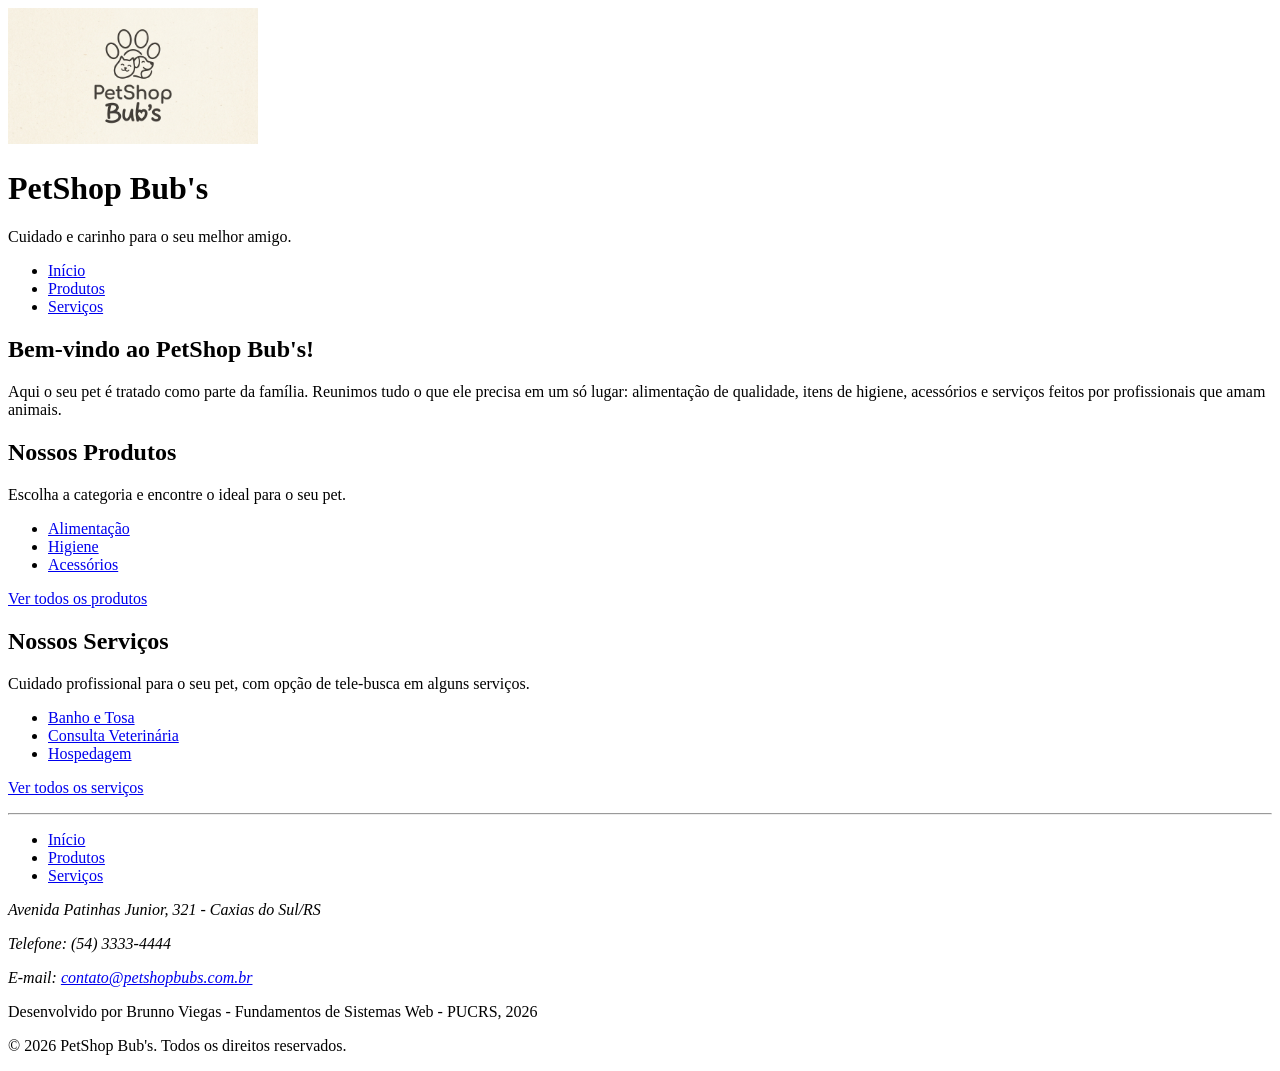
<file: Projeto 1 PetShop - Brunno Viegas/index.html>
<!DOCTYPE html>
<html lang="en">

<head>
    <meta charset="UTF-8">
    <!-- <meta name="viewport" content="width=device-width, initial-scale=1.0"> -->
    <title>Página inicial - PetShop Bub's</title>
</head>

<body>
    <header>
        <img src="img/logo_petshop_bubs.jfif" width="250" alt="Logo PetShop Bubs">
        <h1>PetShop Bub's</h1>
        <p>Cuidado e carinho para o seu melhor amigo.</p>

        <nav>
            <ul>
                <li><a href="index.html">Início</a></li>
                <li><a href="produtos.html">Produtos</a></li>
                <li><a href="servicos.html">Serviços</a></li>
            </ul>
        </nav>
    </header>

    <main>
        <section>
            <h2>Bem-vindo ao PetShop Bub's!</h2>
            <p>
                Aqui o seu pet é tratado como parte da família. Reunimos
                tudo o que ele precisa em um só lugar: alimentação de
                qualidade, itens de higiene, acessórios e serviços feitos
                por profissionais que amam animais.
            </p>
        </section>

        <section>
            <h2>Nossos Produtos</h2>
            <p>
                Escolha a categoria e encontre o ideal para o seu pet.
            </p>
            <ul>
                <li><a href="produtos.html#alimentacao">Alimentação</a></li>
                <li><a href="produtos.html#higiene">Higiene</a></li>
                <li><a href="produtos.html#acessorios">Acessórios</a></li>
            </ul>
            <p><a href="produtos.html">Ver todos os produtos</a></p>
        </section>

        <section>
            <h2>Nossos Serviços</h2>
            <p>
                Cuidado profissional para o seu pet, com opção de
                tele-busca em alguns serviços.
            </p>
            <ul>
                <li><a href="servicos.html#banho-tosa">Banho e Tosa</a></li>
                <li><a href="servicos.html#consulta">Consulta Veterinária</a></li>
                <li><a href="servicos.html#hospedagem">Hospedagem</a></li>
            </ul>
            <p><a href="servicos.html">Ver todos os serviços</a></p>
        </section>
    </main>

    <hr />
    <footer>
        <nav>
            <ul>
                <li><a href="index.html">Início</a></li>
                <li><a href="produtos.html">Produtos</a></li>
                <li><a href="servicos.html">Serviços</a></li>
            </ul>
        </nav>

        <address>
            <p>Avenida Patinhas Junior, 321 - Caxias do Sul/RS</p>
            <p>Telefone: (54) 3333-4444</p>
            <p>E-mail: <a href="mailto:contato@petshopbubs.com.br">contato@petshopbubs.com.br</a></p>
        </address>

        <p>Desenvolvido por Brunno Viegas - Fundamentos de Sistemas Web - PUCRS, 2026</p>
        <p>&copy; 2026 PetShop Bub's. Todos os direitos reservados.</p>
    </footer>
</body>

</html>
</file>
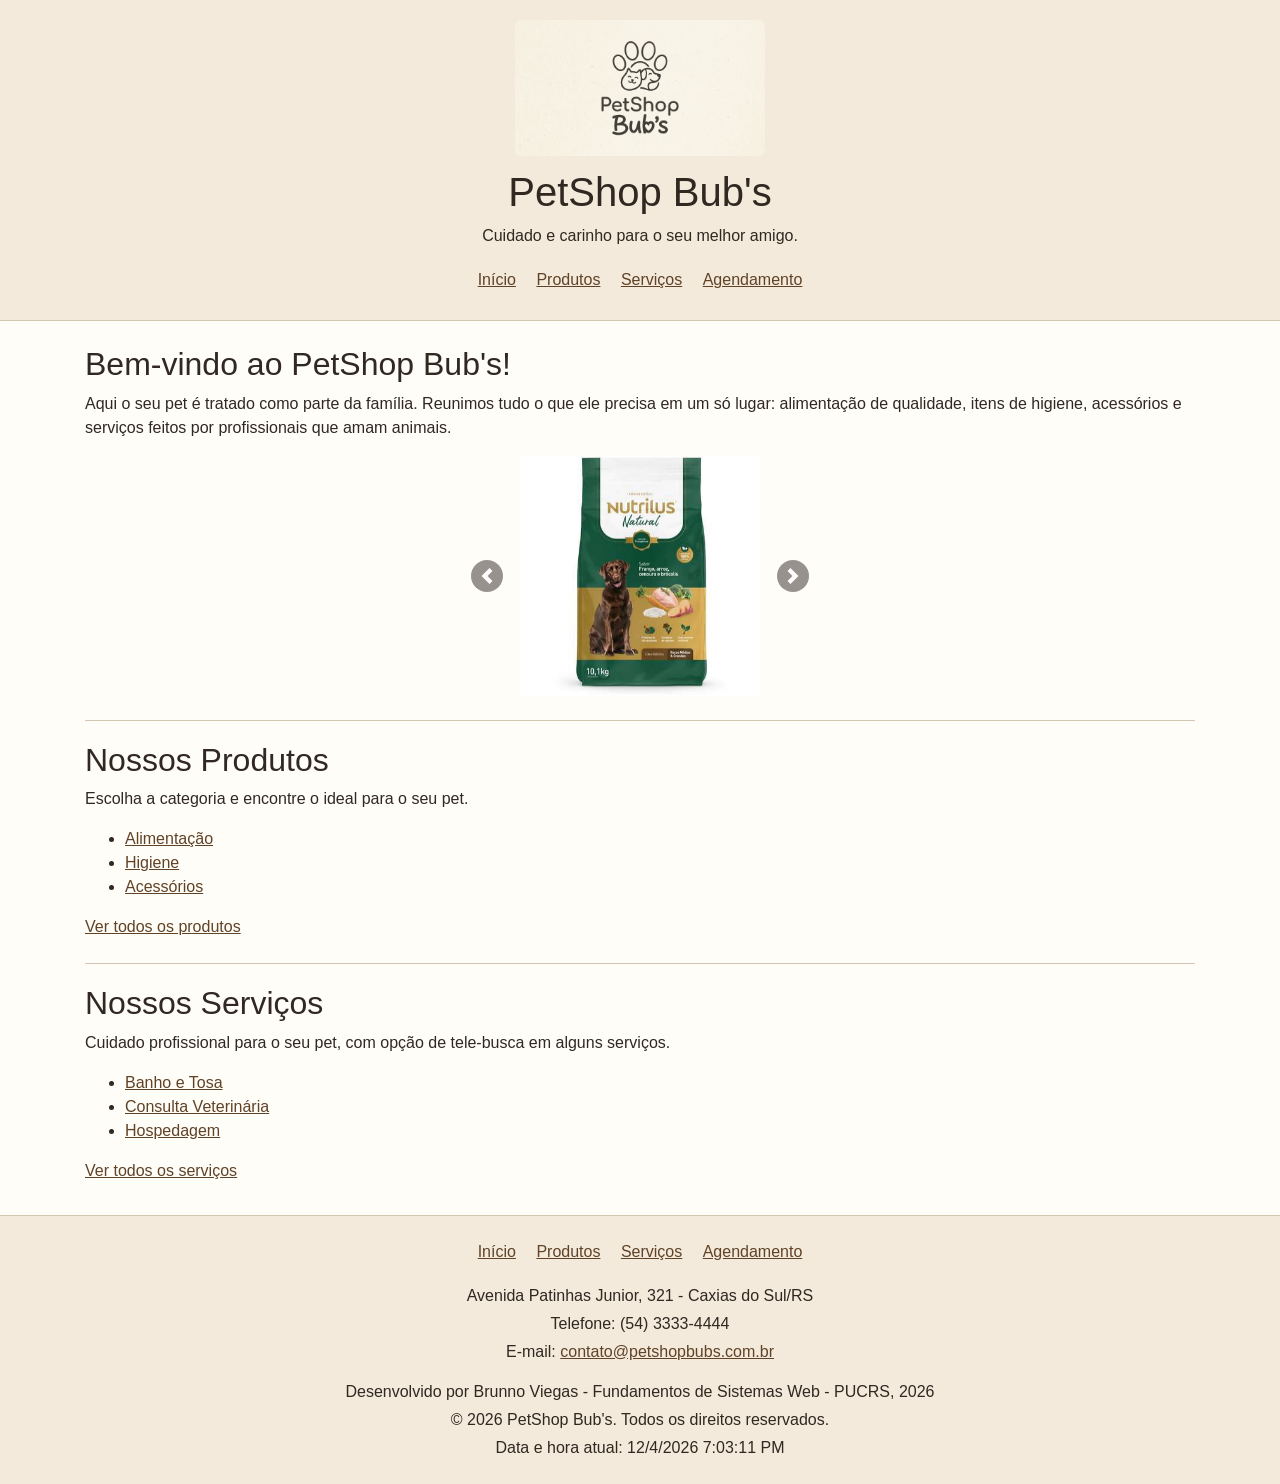
<file: Projeto1_PetShop/index.html>
<!DOCTYPE html>
<html lang="pt-BR">

<head>
    <meta charset="UTF-8">
    <meta name="viewport" content="width=device-width, initial-scale=1, shrink-to-fit=no">
    <!-- Bootstrap e estilos do site -->
    <link rel="stylesheet" href="https://cdn.jsdelivr.net/npm/bootstrap@4.6.2/dist/css/bootstrap.min.css"
        integrity="sha384-xOolHFLEh07PJGoPkLv1IbcEPTNtaed2xpHsD9ESMhqIYd0nLMwNLD69Npy4HI+N" crossorigin="anonymous">
    <link rel="stylesheet" href="style.css">
    <title>Página inicial - PetShop Bub's</title>
</head>

<body>
    <header>
        <img src="img/logo_petshop_bubs.jfif" width="250" alt="Logo PetShop Bubs">
        <h1>PetShop Bub's</h1>
        <p>Cuidado e carinho para o seu melhor amigo.</p>

        <nav>
            <ul>
                <li><a href="index.html">Início</a></li>
                <li><a href="produtos.html">Produtos</a></li>
                <li><a href="servicos.html">Serviços</a></li>
                <li><a href="agendamento.html">Agendamento</a></li>
            </ul>
        </nav>
    </header>

    <main class="container">
        <section>
            <h2>Bem-vindo ao PetShop Bub's!</h2>
            <p>
                Aqui o seu pet é tratado como parte da família. Reunimos
                tudo o que ele precisa em um só lugar: alimentação de
                qualidade, itens de higiene, acessórios e serviços feitos
                por profissionais que amam animais.
            </p>

            <!-- Carrossel de imagens -->
            <div id="carouselExampleControls" class="imagem carousel slide" data-ride="carousel">
                <div class="carousel-inner">
                    <div class="carousel-item active">
                        <img class="d-block w-100" src="img/racao-caes.jpg" alt="Pacote de ração seca para cães adultos">
                    </div>
                    <div class="carousel-item">
                        <img class="d-block w-100" src="img/shampoo.png" alt="Frasco de shampoo neutro para pets">
                    </div>
                    <div class="carousel-item">
                        <img class="d-block w-100" src="img/coleira.jfif" alt="Coleira ajustável verde">
                    </div>
                </div>
                <a class="carousel-control-prev" href="#carouselExampleControls" role="button" data-slide="prev">
                    <span class="carousel-control-prev-icon" aria-hidden="true"></span>
                    <span class="sr-only">Anterior</span>
                </a>
                <a class="carousel-control-next" href="#carouselExampleControls" role="button" data-slide="next">
                    <span class="carousel-control-next-icon" aria-hidden="true"></span>
                    <span class="sr-only">Próximo</span>
                </a>
            </div>
        </section>

        <section>
            <h2>Nossos Produtos</h2>
            <p>
                Escolha a categoria e encontre o ideal para o seu pet.
            </p>
            <ul>
                <li><a href="produtos.html#alimentacao">Alimentação</a></li>
                <li><a href="produtos.html#higiene">Higiene</a></li>
                <li><a href="produtos.html#acessorios">Acessórios</a></li>
            </ul>
            <p><a href="produtos.html">Ver todos os produtos</a></p>
        </section>

        <section>
            <h2>Nossos Serviços</h2>
            <p>
                Cuidado profissional para o seu pet, com opção de
                tele-busca em alguns serviços.
            </p>
            <ul>
                <li><a href="servicos.html#banho-tosa">Banho e Tosa</a></li>
                <li><a href="servicos.html#consulta">Consulta Veterinária</a></li>
                <li><a href="servicos.html#hospedagem">Hospedagem</a></li>
            </ul>
            <p><a href="servicos.html">Ver todos os serviços</a></p>
        </section>
    </main>

    <hr />
    <footer>
        <nav>
            <ul>
                <li><a href="index.html">Início</a></li>
                <li><a href="produtos.html">Produtos</a></li>
                <li><a href="servicos.html">Serviços</a></li>
                <li><a href="agendamento.html">Agendamento</a></li>
            </ul>
        </nav>

        <address>
            <p>Avenida Patinhas Junior, 321 - Caxias do Sul/RS</p>
            <p>Telefone: (54) 3333-4444</p>
            <p>E-mail: <a href="mailto:contato@petshopbubs.com.br">contato@petshopbubs.com.br</a></p>
        </address>

        <p>Desenvolvido por Brunno Viegas - Fundamentos de Sistemas Web - PUCRS, 2026</p>
        <p>&copy; 2026 PetShop Bub's. Todos os direitos reservados.</p>
        <p>Data e hora atual: <span id="hora"></span></p>
    </footer>

    <script src="https://cdn.jsdelivr.net/npm/jquery@3.6.3/dist/jquery.slim.min.js"></script>
    <script src="https://cdn.jsdelivr.net/npm/bootstrap@4.6.2/dist/js/bootstrap.bundle.min.js"></script>
    <script src="script.js"></script>
</body>

</html>
</file>
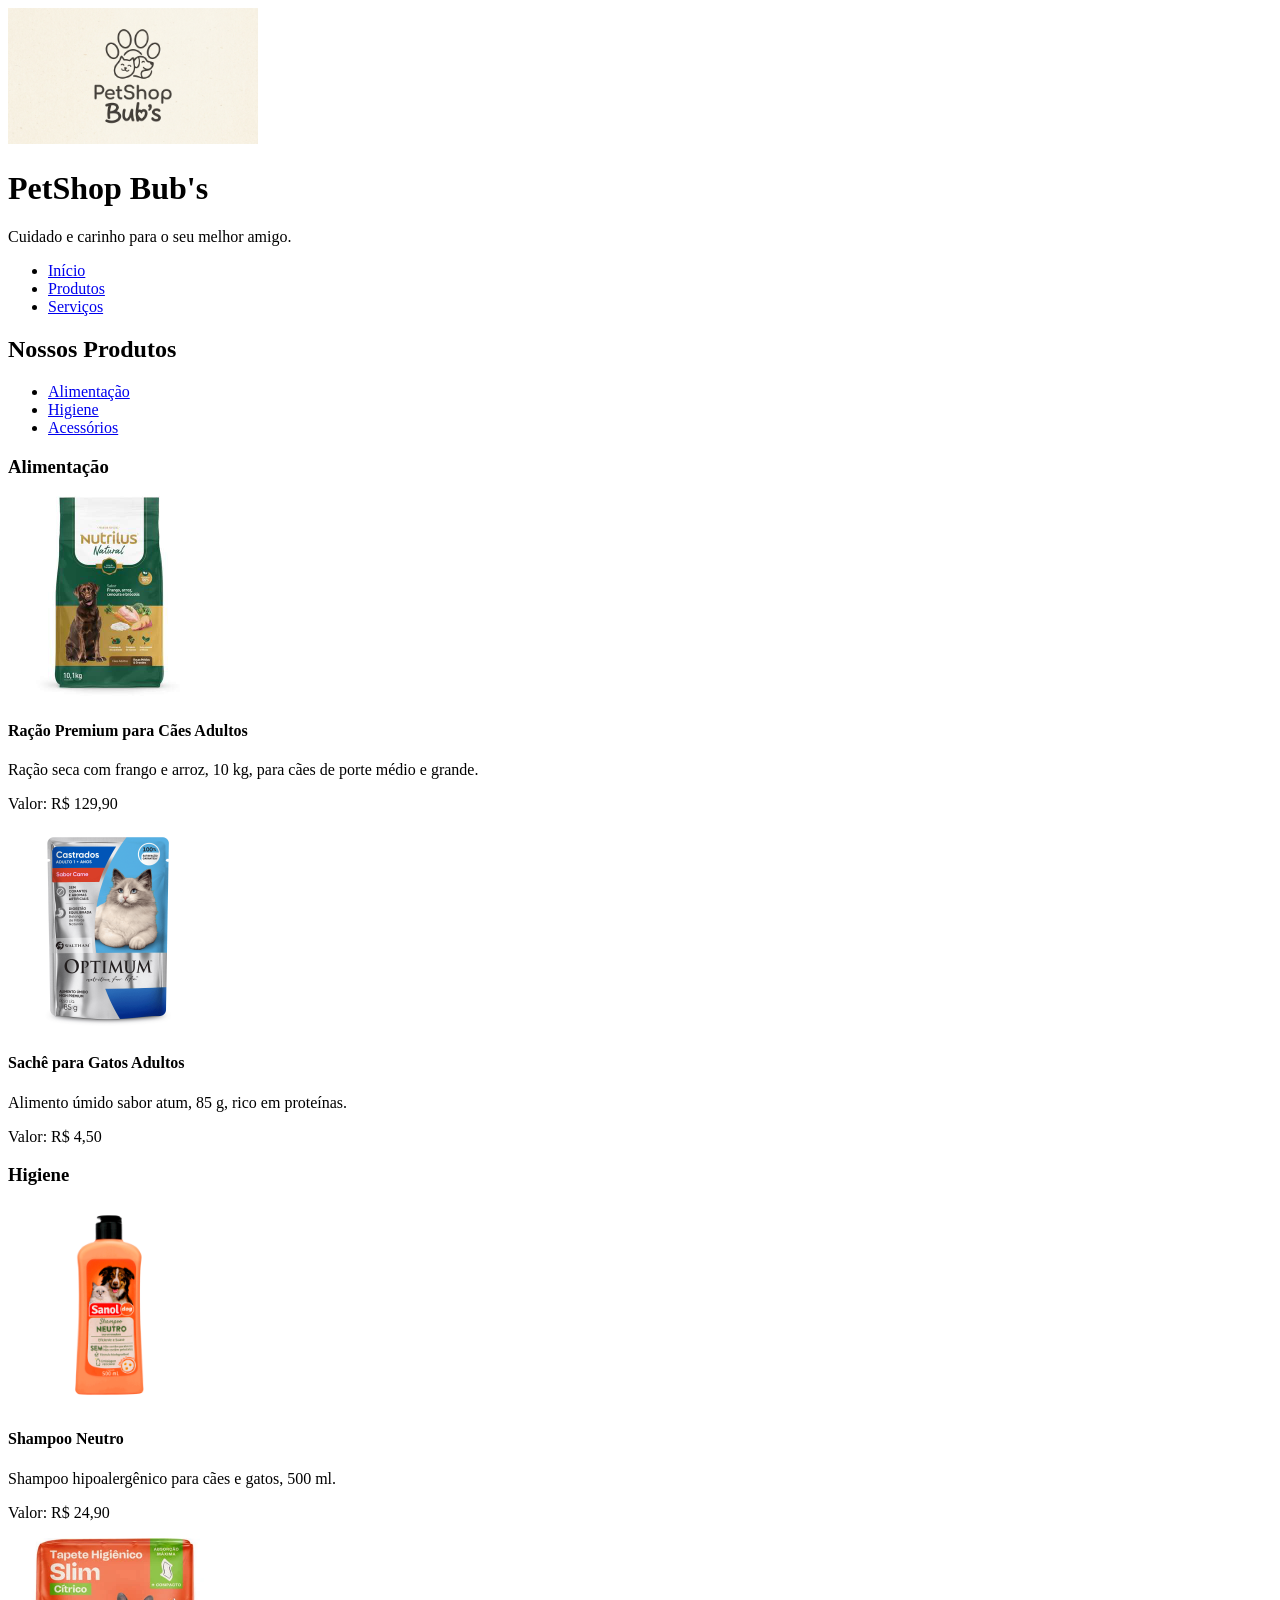
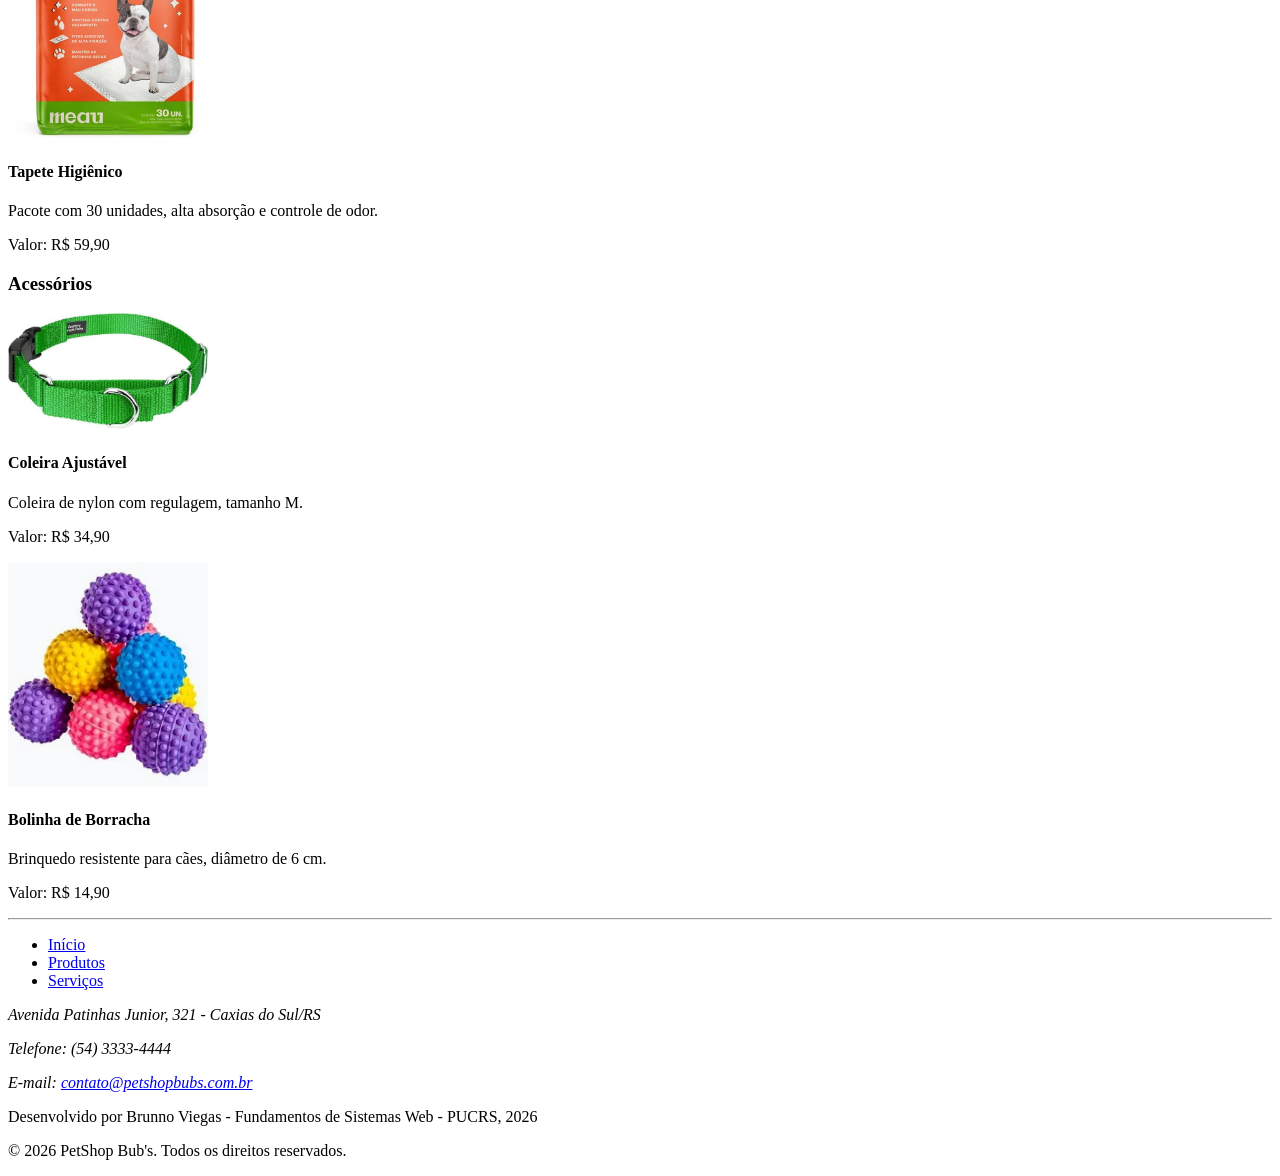
<file: Projeto 1 PetShop - Brunno Viegas/produtos.html>
<!DOCTYPE html>
<html lang="en">

<head>
    <meta charset="UTF-8">
    <meta name="viewport" content="width=device-width, initial-scale=1.0">
    <title>Produtos - PetShop Bub's</title>
</head>

<body>
    <header>
        <img src="img/logo_petshop_bubs.jfif" width="250" alt="Logo PetShop Bubs">
        <h1>PetShop Bub's</h1>
        <p>Cuidado e carinho para o seu melhor amigo.</p>

        <nav>
            <ul>
                <li><a href="index.html">Início</a></li>
                <li><a href="produtos.html">Produtos</a></li>
                <li><a href="servicos.html">Serviços</a></li>
            </ul>
        </nav>
    </header>

    <main>
        <h2>Nossos Produtos</h2>

        <nav aria-label="Categorias de produtos">
            <ul>
                <li><a href="#alimentacao">Alimentação</a></li>
                <li><a href="#higiene">Higiene</a></li>
                <li><a href="#acessorios">Acessórios</a></li>
            </ul>
        </nav>

        <section id="alimentacao">
            <h3>Alimentação</h3>

            <article>
                <img src="img/racao-caes.jpg" alt="Pacote de ração seca para cães adultos" width="200">
                <h4>Ração Premium para Cães Adultos</h4>
                <p>Ração seca com frango e arroz, 10 kg, para cães de porte médio e grande.</p>
                <p>Valor: R$ 129,90</p>
            </article>

            <article>
                <img src="img/sache-gatos.png" alt="Sachê de alimento úmido para gatos" width="200">
                <h4>Sachê para Gatos Adultos</h4>
                <p>Alimento úmido sabor atum, 85 g, rico em proteínas.</p>
                <p>Valor: R$ 4,50</p>
            </article>
        </section>

        <section id="higiene">
            <h3>Higiene</h3>

            <article>
                <img src="img/shampoo.png" alt="Frasco de shampoo neutro para pets" width="200">
                <h4>Shampoo Neutro</h4>
                <p>Shampoo hipoalergênico para cães e gatos, 500 ml.</p>
                <p>Valor: R$ 24,90</p>
            </article>

            <article>
                <img src="img/tapete-higienico.jpeg" alt="Pacote de tapetes higiênicos" width="200">
                <h4>Tapete Higiênico</h4>
                <p>Pacote com 30 unidades, alta absorção e controle de odor.</p>
                <p>Valor: R$ 59,90</p>
            </article>
        </section>

        <section id="acessorios">
            <h3>Acessórios</h3>

            <article>
                <img src="img/coleira.jfif" alt="Coleira ajustável verde" width="200">
                <h4>Coleira Ajustável</h4>
                <p>Coleira de nylon com regulagem, tamanho M.</p>
                <p>Valor: R$ 34,90</p>
            </article>

            <article>
                <img src="img/brinquedo.jpg" alt="Bolinha de borracha para cães" width="200">
                <h4>Bolinha de Borracha</h4>
                <p>Brinquedo resistente para cães, diâmetro de 6 cm.</p>
                <p>Valor: R$ 14,90</p>
            </article>
        </section>
    </main>

    <hr />
    <footer>
        <nav>
            <ul>
                <li><a href="index.html">Início</a></li>
                <li><a href="produtos.html">Produtos</a></li>
                <li><a href="servicos.html">Serviços</a></li>
            </ul>
        </nav>

        <address>
            <p>Avenida Patinhas Junior, 321 - Caxias do Sul/RS</p>
            <p>Telefone: (54) 3333-4444</p>
            <p>E-mail: <a href="mailto:contato@petshopbubs.com.br">contato@petshopbubs.com.br</a></p>
        </address>

        <p>Desenvolvido por Brunno Viegas - Fundamentos de Sistemas Web - PUCRS, 2026</p>
        <p>&copy; 2026 PetShop Bub's. Todos os direitos reservados.</p>
    </footer>
</body>

</html>
</file>
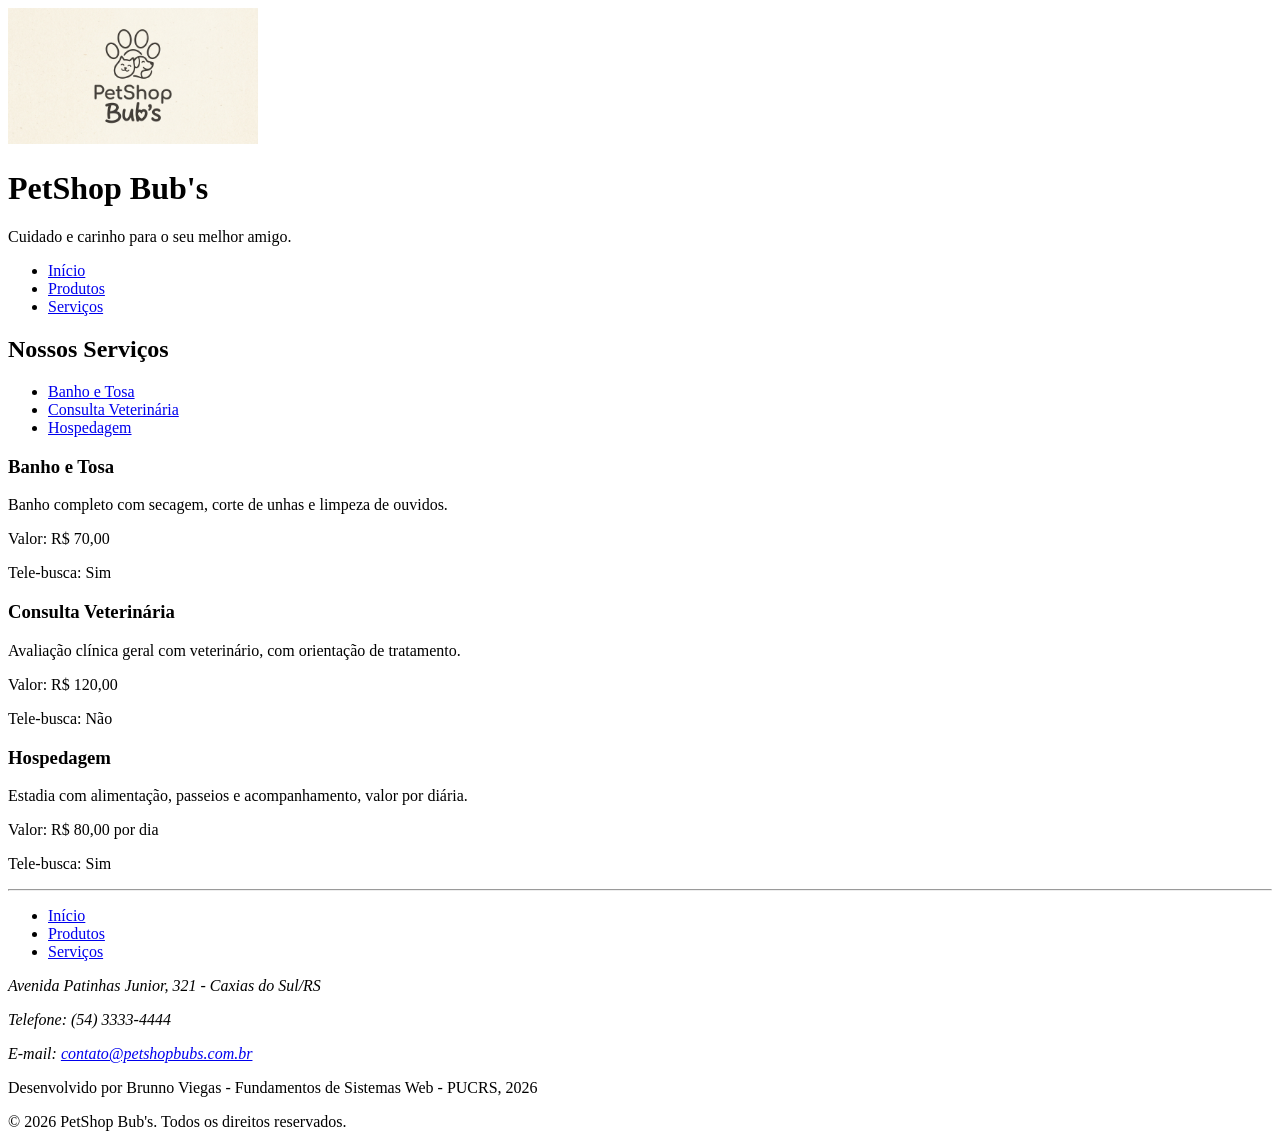
<file: Projeto 1 PetShop - Brunno Viegas/servicos.html>
<!DOCTYPE html>
<html lang="en">

<head>
    <meta charset="UTF-8">
    <meta name="viewport" content="width=device-width, initial-scale=1.0">
    <title>Serviços - PetShop Bub's</title>
</head>

<body>
    <header>
        <img src="img/logo_petshop_bubs.jfif" width="250" alt="Logo PetShop Bubs">
        <h1>PetShop Bub's</h1>
        <p>Cuidado e carinho para o seu melhor amigo.</p>

        <nav>
            <ul>
                <li><a href="index.html">Início</a></li>
                <li><a href="produtos.html">Produtos</a></li>
                <li><a href="servicos.html">Serviços</a></li>
            </ul>
        </nav>
    </header>

    <main>
        <h2>Nossos Serviços</h2>
        <nav aria-label="Lista de serviços">
            <ul>
                <li><a href="#banho-tosa">Banho e Tosa</a></li>
                <li><a href="#consulta">Consulta Veterinária</a></li>
                <li><a href="#hospedagem">Hospedagem</a></li>
            </ul>
        </nav>

        <section>
            <article id="banho-tosa">
                <h3>Banho e Tosa</h3>
                <p>Banho completo com secagem, corte de unhas e limpeza de ouvidos.</p>
                <p>Valor: R$ 70,00</p>
                <p>Tele-busca: Sim</p>
            </article>

            <article id="consulta">
                <h3>Consulta Veterinária</h3>
                <p>Avaliação clínica geral com veterinário, com orientação de tratamento.</p>
                <p>Valor: R$ 120,00</p>
                <p>Tele-busca: Não</p>
            </article>

            <article id="hospedagem">
                <h3>Hospedagem</h3>
                <p>Estadia com alimentação, passeios e acompanhamento, valor por diária.</p>
                <p>Valor: R$ 80,00 por dia</p>
                <p>Tele-busca: Sim</p>
            </article>
        </section>
    </main>

    <hr />
    <footer>
        <nav>
            <ul>
                <li><a href="index.html">Início</a></li>
                <li><a href="produtos.html">Produtos</a></li>
                <li><a href="servicos.html">Serviços</a></li>
            </ul>
        </nav>

        <address>
            <p>Avenida Patinhas Junior, 321 - Caxias do Sul/RS</p>
            <p>Telefone: (54) 3333-4444</p>
            <p>E-mail: <a href="mailto:contato@petshopbubs.com.br">contato@petshopbubs.com.br</a></p>
        </address>

        <p>Desenvolvido por Brunno Viegas - Fundamentos de Sistemas Web - PUCRS, 2026</p>
        <p>&copy; 2026 PetShop Bub's. Todos os direitos reservados.</p>
    </footer>
</body>

</html>
</file>
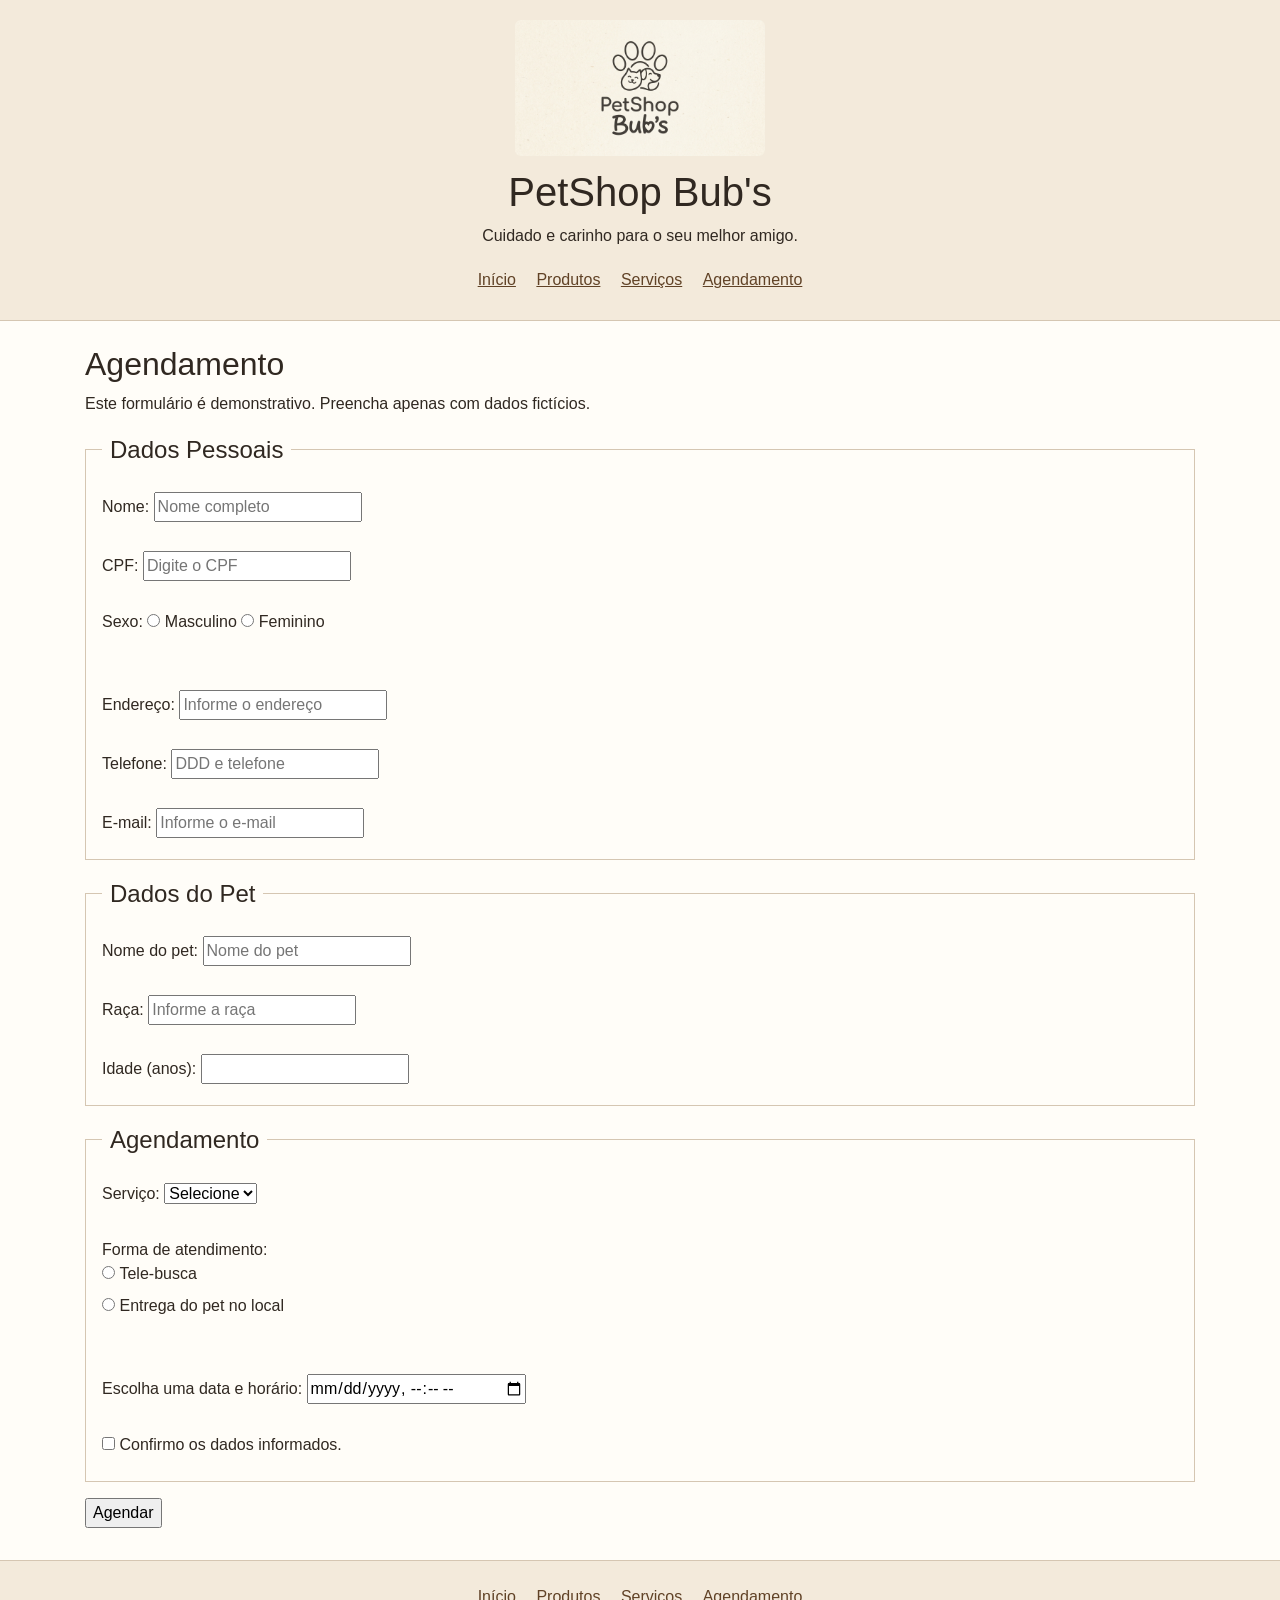
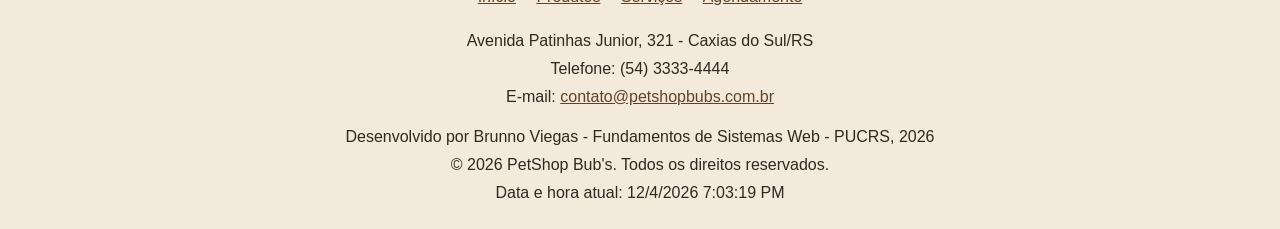
<file: Projeto1_PetShop/agendamento.html>
<!DOCTYPE html>
<html lang="pt-BR">

<head>
    <meta charset="UTF-8">
    <meta name="viewport" content="width=device-width, initial-scale=1, shrink-to-fit=no">
    <!-- Bootstrap e estilos do site -->
    <link rel="stylesheet" href="https://cdn.jsdelivr.net/npm/bootstrap@4.6.2/dist/css/bootstrap.min.css"
        integrity="sha384-xOolHFLEh07PJGoPkLv1IbcEPTNtaed2xpHsD9ESMhqIYd0nLMwNLD69Npy4HI+N" crossorigin="anonymous">
    <link rel="stylesheet" href="style.css">
    <title>Agendamento - PetShop Bub's</title>
</head>

<body>
    <header>
        <img src="img/logo_petshop_bubs.jfif" width="250" alt="Logo PetShop Bubs">
        <h1>PetShop Bub's</h1>
        <p>Cuidado e carinho para o seu melhor amigo.</p>

        <nav>
            <ul>
                <li><a href="index.html">Início</a></li>
                <li><a href="produtos.html">Produtos</a></li>
                <li><a href="servicos.html">Serviços</a></li>
                <li><a href="agendamento.html">Agendamento</a></li>
            </ul>
        </nav>
    </header>

    <main class="container">
        <h2>Agendamento</h2>
        <p>Este formulário é demonstrativo. Preencha apenas com dados fictícios.</p>

        <!-- Formulário de cadastro e agendamento -->
        <form class="formulario-agendamento" onsubmit="return agendar();">
            <fieldset>
                <legend>Dados Pessoais</legend>

                <label for="nome">Nome:</label>
                <input type="text" id="nome" name="nome" placeholder="Nome completo" required>
                <br><br>

                <label for="cpf">CPF:</label>
                <input type="text" id="cpf" name="cpf" placeholder="Digite o CPF" pattern="[0-9]{11}" required>
                <br><br>

                <div role="group" aria-labelledby="rotulo-sexo">
                    <span id="rotulo-sexo">Sexo:</span>

                    <input type="radio" id="masculino" name="sexo" value="masculino" required>
                    <label for="masculino">Masculino</label>

                    <input type="radio" id="feminino" name="sexo" value="feminino">
                    <label for="feminino">Feminino</label>
                </div>
                <br><br>

                <label for="endereco">Endereço:</label>
                <input type="text" id="endereco" name="endereco" placeholder="Informe o endereço" required>
                <br><br>

                <label for="telefone">Telefone:</label>
                <input type="tel" id="telefone" name="telefone" placeholder="DDD e telefone" pattern="[0-9]{10,11}" required>
                <br><br>

                <label for="email">E-mail:</label>
                <input type="email" id="email" name="email" placeholder="Informe o e-mail" required>
            </fieldset>

            <fieldset>
                <legend>Dados do Pet</legend>

                <label for="nomepet">Nome do pet:</label>
                <input type="text" id="nomepet" name="nomepet" placeholder="Nome do pet" required>
                <br><br>

                <label for="raca">Raça:</label>
                <input type="text" id="raca" name="raca" placeholder="Informe a raça" required>
                <br><br>

                <label for="idade">Idade (anos):</label>
                <input type="number" id="idade" name="idade" min="0" required>
            </fieldset>

            <fieldset>
                <legend>Agendamento</legend>

                <label for="servico">Serviço:</label>
                <select id="servico" name="servico" required>
                    <option value="">Selecione</option>
                    <option value="banho">Banho</option>
                    <option value="tosa">Tosa</option>
                </select>
                <br><br>

                <div role="group" aria-labelledby="rotulo-atendimento">
                    <span id="rotulo-atendimento">Forma de atendimento:</span>
                    <br>

                    <input type="radio" id="telebusca" name="atendimento" value="telebusca" required>
                    <label for="telebusca">Tele-busca</label>
                    <br>

                    <input type="radio" id="local" name="atendimento" value="local">
                    <label for="local">Entrega do pet no local</label>
                </div>
                <br><br>

                <label for="agenda">Escolha uma data e horário:</label>
                <input type="datetime-local" id="agenda" name="agenda" required>
                <br><br>

                <input type="checkbox" id="confirmacao" name="confirmacao" required>
                <label for="confirmacao">Confirmo os dados informados.</label>
            </fieldset>

            <input type="submit" value="Agendar">
        </form>
    </main>

    <hr />
    <footer>
        <nav>
            <ul>
                <li><a href="index.html">Início</a></li>
                <li><a href="produtos.html">Produtos</a></li>
                <li><a href="servicos.html">Serviços</a></li>
                <li><a href="agendamento.html">Agendamento</a></li>
            </ul>
        </nav>

        <address>
            <p>Avenida Patinhas Junior, 321 - Caxias do Sul/RS</p>
            <p>Telefone: (54) 3333-4444</p>
            <p>E-mail: <a href="mailto:contato@petshopbubs.com.br">contato@petshopbubs.com.br</a></p>
        </address>

        <p>Desenvolvido por Brunno Viegas - Fundamentos de Sistemas Web - PUCRS, 2026</p>
        <p>&copy; 2026 PetShop Bub's. Todos os direitos reservados.</p>
        <p>Data e hora atual: <span id="hora"></span></p>
    </footer>

    <script src="script.js"></script>
</body>

</html>
</file>
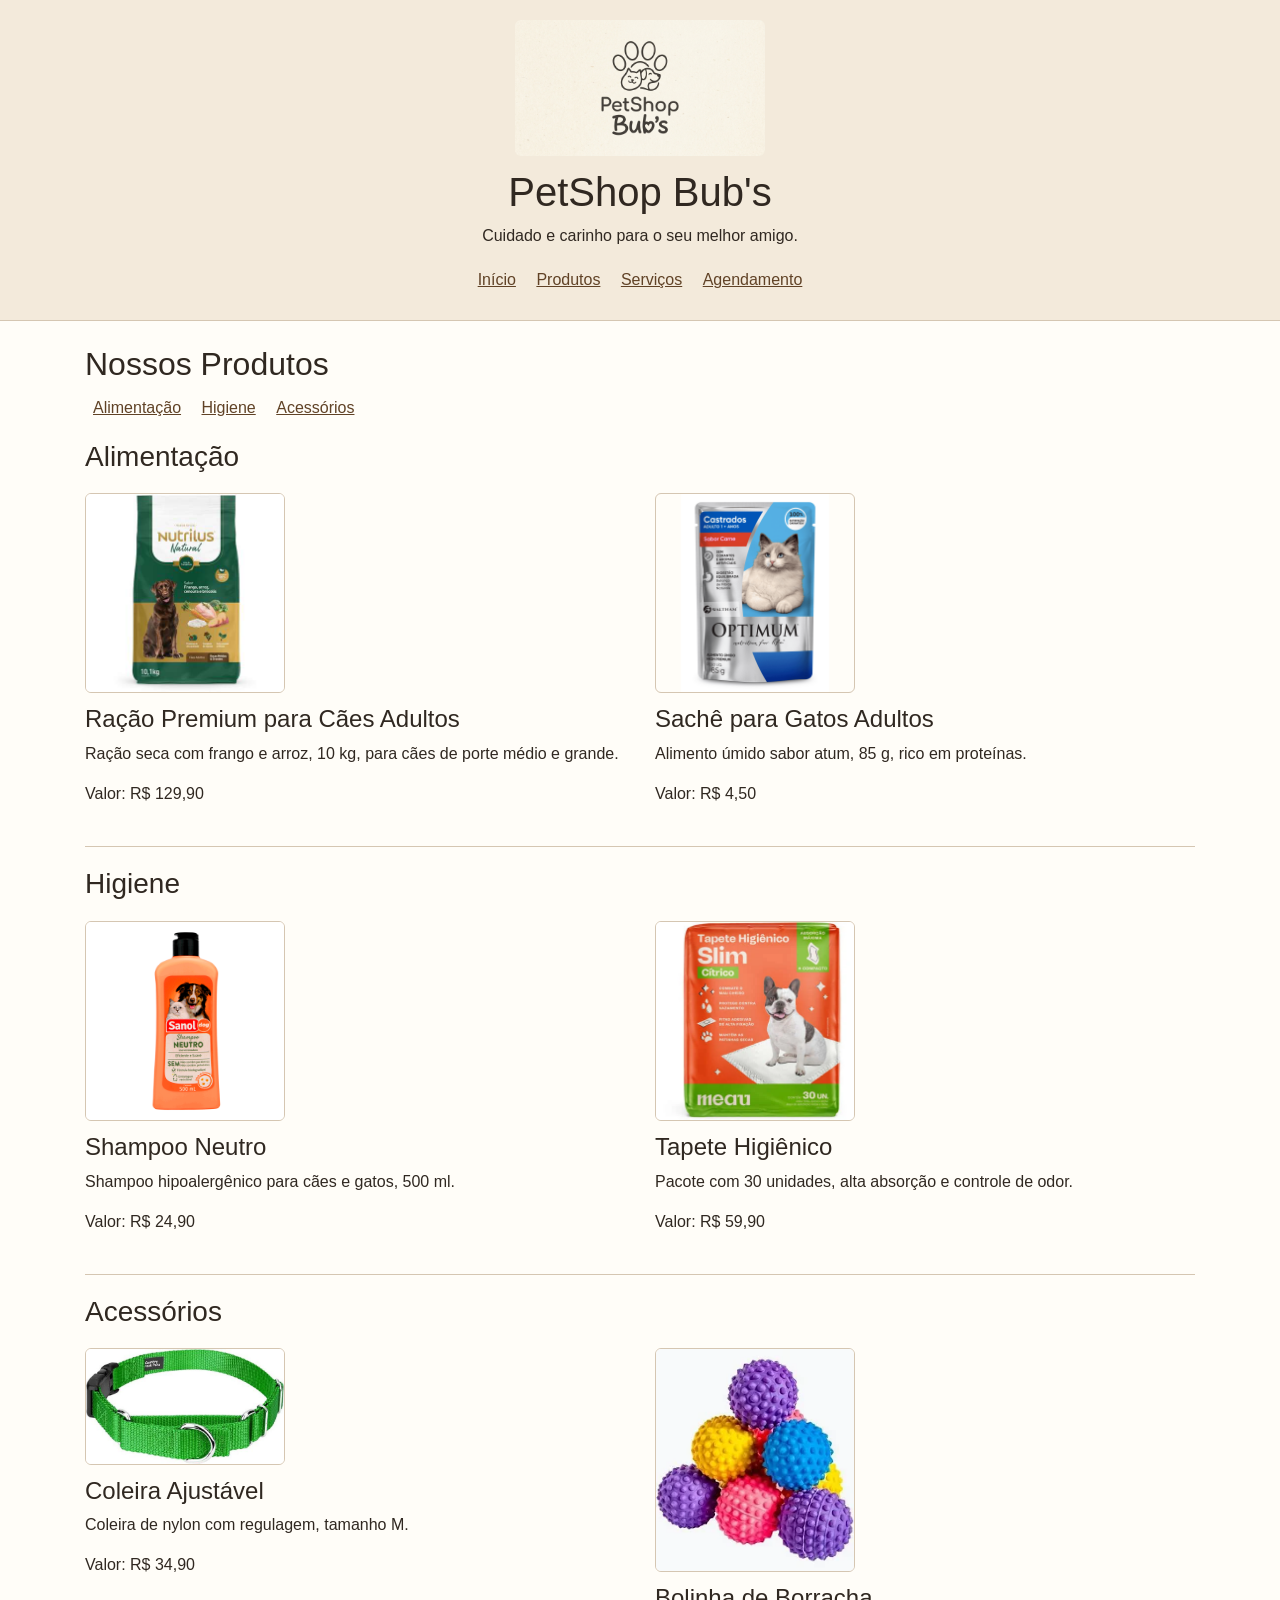
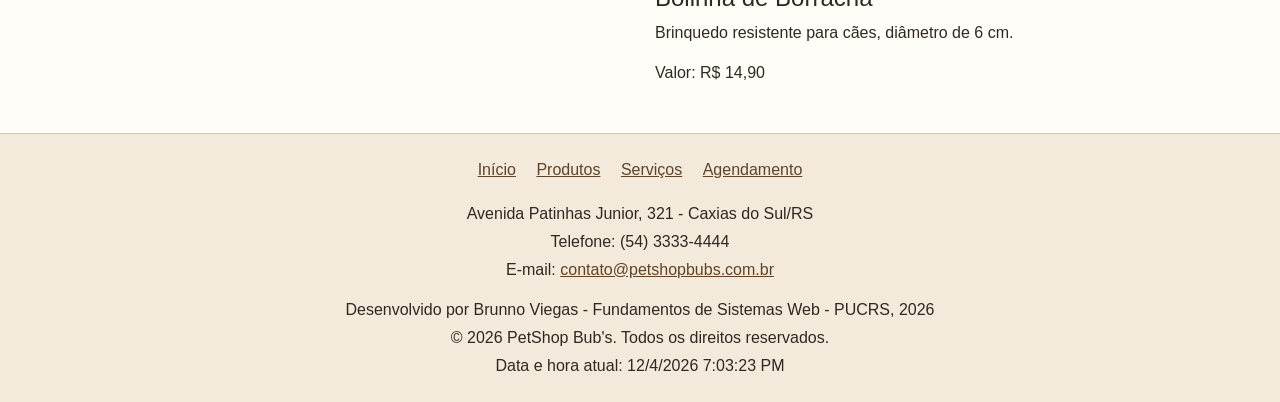
<file: Projeto1_PetShop/produtos.html>
<!DOCTYPE html>
<html lang="pt-BR">

<head>
    <meta charset="UTF-8">
    <meta name="viewport" content="width=device-width, initial-scale=1, shrink-to-fit=no">
    <!-- Bootstrap e estilos do site -->
    <link rel="stylesheet" href="https://cdn.jsdelivr.net/npm/bootstrap@4.6.2/dist/css/bootstrap.min.css"
        integrity="sha384-xOolHFLEh07PJGoPkLv1IbcEPTNtaed2xpHsD9ESMhqIYd0nLMwNLD69Npy4HI+N" crossorigin="anonymous">
    <link rel="stylesheet" href="style.css">
    <title>Produtos - PetShop Bub's</title>
</head>

<body>
    <header>
        <img src="img/logo_petshop_bubs.jfif" width="250" alt="Logo PetShop Bubs">
        <h1>PetShop Bub's</h1>
        <p>Cuidado e carinho para o seu melhor amigo.</p>

        <nav>
            <ul>
                <li><a href="index.html">Início</a></li>
                <li><a href="produtos.html">Produtos</a></li>
                <li><a href="servicos.html">Serviços</a></li>
                <li><a href="agendamento.html">Agendamento</a></li>
            </ul>
        </nav>
    </header>

    <main class="container">
        <h2>Nossos Produtos</h2>

        <nav aria-label="Categorias de produtos">
            <ul>
                <li><a href="#alimentacao">Alimentação</a></li>
                <li><a href="#higiene">Higiene</a></li>
                <li><a href="#acessorios">Acessórios</a></li>
            </ul>
        </nav>

        <section id="alimentacao">
            <h3>Alimentação</h3>

            <!-- Cada categoria usa uma linha da grade do Bootstrap -->
            <div class="row catalogo">
                <article class="col-12 col-sm-6">
                    <img src="img/racao-caes.jpg" alt="Pacote de ração seca para cães adultos" width="200">
                    <h4>Ração Premium para Cães Adultos</h4>
                    <p>Ração seca com frango e arroz, 10 kg, para cães de porte médio e grande.</p>
                    <p>Valor: R$ 129,90</p>
                </article>

                <article class="col-12 col-sm-6">
                    <img src="img/sache-gatos.png" alt="Sachê de alimento úmido para gatos" width="200">
                    <h4>Sachê para Gatos Adultos</h4>
                    <p>Alimento úmido sabor atum, 85 g, rico em proteínas.</p>
                    <p>Valor: R$ 4,50</p>
                </article>
            </div>
        </section>

        <section id="higiene">
            <h3>Higiene</h3>

            <div class="row catalogo">
                <article class="col-12 col-sm-6">
                    <img src="img/shampoo.png" alt="Frasco de shampoo neutro para pets" width="200">
                    <h4>Shampoo Neutro</h4>
                    <p>Shampoo hipoalergênico para cães e gatos, 500 ml.</p>
                    <p>Valor: R$ 24,90</p>
                </article>

                <article class="col-12 col-sm-6">
                    <img src="img/tapete-higienico.jpeg" alt="Pacote de tapetes higiênicos" width="200">
                    <h4>Tapete Higiênico</h4>
                    <p>Pacote com 30 unidades, alta absorção e controle de odor.</p>
                    <p>Valor: R$ 59,90</p>
                </article>
            </div>
        </section>

        <section id="acessorios">
            <h3>Acessórios</h3>

            <div class="row catalogo">
                <article class="col-12 col-sm-6">
                    <img src="img/coleira.jfif" alt="Coleira ajustável verde" width="200">
                    <h4>Coleira Ajustável</h4>
                    <p>Coleira de nylon com regulagem, tamanho M.</p>
                    <p>Valor: R$ 34,90</p>
                </article>

                <article class="col-12 col-sm-6">
                    <img src="img/brinquedo.jpg" alt="Bolinha de borracha para cães" width="200">
                    <h4>Bolinha de Borracha</h4>
                    <p>Brinquedo resistente para cães, diâmetro de 6 cm.</p>
                    <p>Valor: R$ 14,90</p>
                </article>
            </div>
        </section>
    </main>

    <hr />
    <footer>
        <nav>
            <ul>
                <li><a href="index.html">Início</a></li>
                <li><a href="produtos.html">Produtos</a></li>
                <li><a href="servicos.html">Serviços</a></li>
                <li><a href="agendamento.html">Agendamento</a></li>
            </ul>
        </nav>

        <address>
            <p>Avenida Patinhas Junior, 321 - Caxias do Sul/RS</p>
            <p>Telefone: (54) 3333-4444</p>
            <p>E-mail: <a href="mailto:contato@petshopbubs.com.br">contato@petshopbubs.com.br</a></p>
        </address>

        <p>Desenvolvido por Brunno Viegas - Fundamentos de Sistemas Web - PUCRS, 2026</p>
        <p>&copy; 2026 PetShop Bub's. Todos os direitos reservados.</p>
        <p>Data e hora atual: <span id="hora"></span></p>
    </footer>

    <script src="script.js"></script>
</body>

</html>
</file>
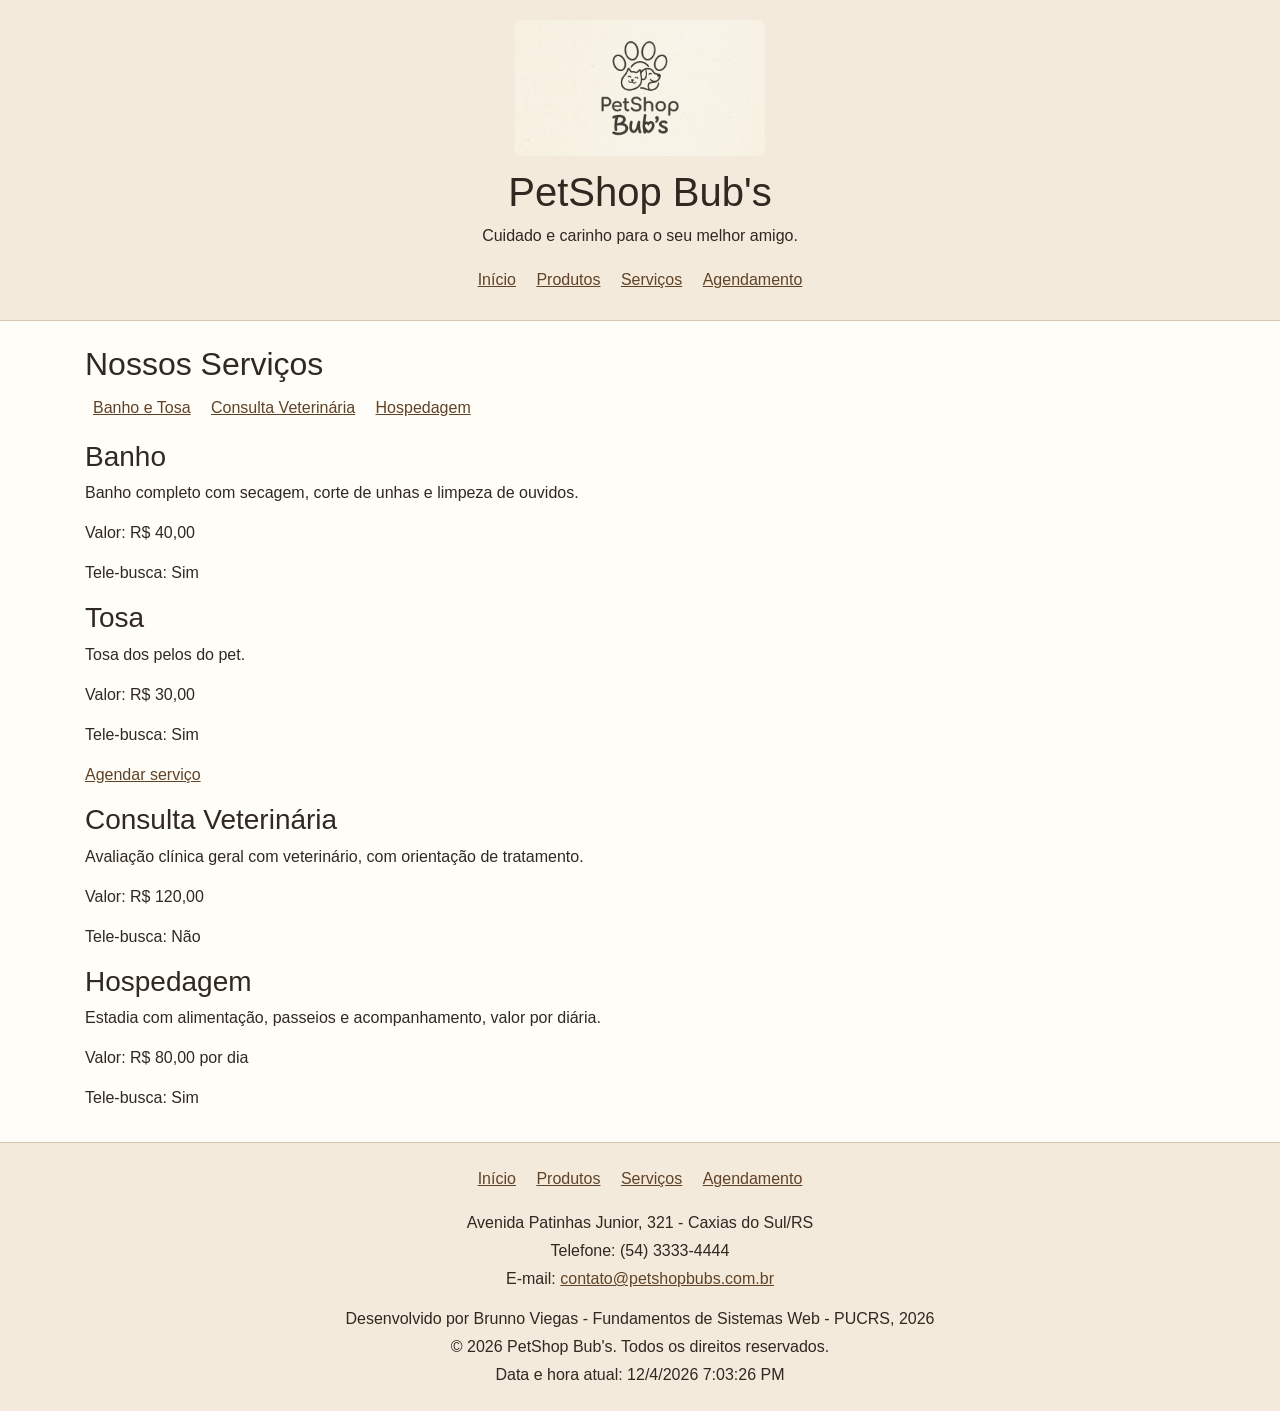
<file: Projeto1_PetShop/servicos.html>
<!DOCTYPE html>
<html lang="pt-BR">

<head>
    <meta charset="UTF-8">
    <meta name="viewport" content="width=device-width, initial-scale=1, shrink-to-fit=no">
    <!-- Bootstrap e estilos do site -->
    <link rel="stylesheet" href="https://cdn.jsdelivr.net/npm/bootstrap@4.6.2/dist/css/bootstrap.min.css"
        integrity="sha384-xOolHFLEh07PJGoPkLv1IbcEPTNtaed2xpHsD9ESMhqIYd0nLMwNLD69Npy4HI+N" crossorigin="anonymous">
    <link rel="stylesheet" href="style.css">
    <title>Serviços - PetShop Bub's</title>
</head>

<body>
    <header>
        <img src="img/logo_petshop_bubs.jfif" width="250" alt="Logo PetShop Bubs">
        <h1>PetShop Bub's</h1>
        <p>Cuidado e carinho para o seu melhor amigo.</p>

        <nav>
            <ul>
                <li><a href="index.html">Início</a></li>
                <li><a href="produtos.html">Produtos</a></li>
                <li><a href="servicos.html">Serviços</a></li>
                <li><a href="agendamento.html">Agendamento</a></li>
            </ul>
        </nav>
    </header>

    <main class="container">
        <h2>Nossos Serviços</h2>
        <nav aria-label="Lista de serviços">
            <ul>
                <li><a href="#banho-tosa">Banho e Tosa</a></li>
                <li><a href="#consulta">Consulta Veterinária</a></li>
                <li><a href="#hospedagem">Hospedagem</a></li>
            </ul>
        </nav>

        <section>
            <article id="banho-tosa">
                <h3>Banho</h3>
                <p>Banho completo com secagem, corte de unhas e limpeza de ouvidos.</p>
                <p>Valor: R$ 40,00</p>
                <p>Tele-busca: Sim</p>
            </article>

            <article>
                <h3>Tosa</h3>
                <p>Tosa dos pelos do pet.</p>
                <p>Valor: R$ 30,00</p>
                <p>Tele-busca: Sim</p>
            </article>

            <p><a href="agendamento.html">Agendar serviço</a></p>

            <article id="consulta">
                <h3>Consulta Veterinária</h3>
                <p>Avaliação clínica geral com veterinário, com orientação de tratamento.</p>
                <p>Valor: R$ 120,00</p>
                <p>Tele-busca: Não</p>
            </article>

            <article id="hospedagem">
                <h3>Hospedagem</h3>
                <p>Estadia com alimentação, passeios e acompanhamento, valor por diária.</p>
                <p>Valor: R$ 80,00 por dia</p>
                <p>Tele-busca: Sim</p>
            </article>
        </section>
    </main>

    <hr />
    <footer>
        <nav>
            <ul>
                <li><a href="index.html">Início</a></li>
                <li><a href="produtos.html">Produtos</a></li>
                <li><a href="servicos.html">Serviços</a></li>
                <li><a href="agendamento.html">Agendamento</a></li>
            </ul>
        </nav>

        <address>
            <p>Avenida Patinhas Junior, 321 - Caxias do Sul/RS</p>
            <p>Telefone: (54) 3333-4444</p>
            <p>E-mail: <a href="mailto:contato@petshopbubs.com.br">contato@petshopbubs.com.br</a></p>
        </address>

        <p>Desenvolvido por Brunno Viegas - Fundamentos de Sistemas Web - PUCRS, 2026</p>
        <p>&copy; 2026 PetShop Bub's. Todos os direitos reservados.</p>
        <p>Data e hora atual: <span id="hora"></span></p>
    </footer>

    <script src="script.js"></script>
</body>

</html>
</file>
<file: Projeto1_PetShop/style.css>
/* Cores e fonte do site */
body {
    background-color: #fffdf8;
    color: #302821;
    font-family: Arial, sans-serif;
}

a {
    color: #604226;
    text-decoration: underline;
}

a:hover {
    color: #3e2b19;
}

img {
    max-width: 100%;
}

/* Cabeçalho, rodapé e menus */
header,
footer {
    background-color: #f3eadb;
    padding: 20px 15px;
    text-align: center;
}

header {
    border-bottom: 1px solid #d5c6b2;
}

header img {
    margin-bottom: 12px;
    border-radius: 6px;
}

nav ul {
    padding-left: 0;
    list-style: none;
}

nav li {
    display: inline-block;
    margin: 4px 8px;
}

header nav ul,
footer p {
    margin-bottom: 4px;
}

hr {
    margin: 0;
    border-color: #d5c6b2;
}

/* Espaçamento do conteúdo e das seções */
main {
    padding-top: 24px;
    padding-bottom: 8px;
}

main section {
    margin-bottom: 24px;
}

main section + section {
    padding-top: 20px;
    border-top: 1px solid #d5c6b2;
}

/* Imagens e espaçamento dos produtos */
.catalogo article {
    margin-top: 12px;
}

.catalogo img {
    margin-bottom: 12px;
    border: 1px solid #d5c6b2;
    border-radius: 6px;
}

/* Tamanho, imagens e controles do carrossel */
#carouselExampleControls {
    max-width: 360px;
    margin: 0 auto;
}

#carouselExampleControls img {
    height: 240px;
    object-fit: contain;
}

#carouselExampleControls .carousel-control-prev-icon,
#carouselExampleControls .carousel-control-next-icon {
    width: 32px;
    height: 32px;
    background-color: #302821;
    background-size: 16px;
    border-radius: 50%;
}

/* Espaçamento e bordas do formulário de agendamento */
.formulario-agendamento {
    margin-bottom: 24px;
}

.formulario-agendamento fieldset {
    margin-bottom: 16px;
    padding: 16px;
    border: 1px solid #d5c6b2;
}

.formulario-agendamento legend {
    width: auto;
    padding: 0 8px;
}

.formulario-agendamento input,
.formulario-agendamento select {
    max-width: 100%;
}

/* Foco nos controles do carrossel e no campo de data e hora */
#carouselExampleControls .carousel-control-prev:focus,
#carouselExampleControls .carousel-control-next:focus,
#agenda:focus-within {
    outline: 2px solid #302821;
    outline-offset: -2px;
}
</file>
